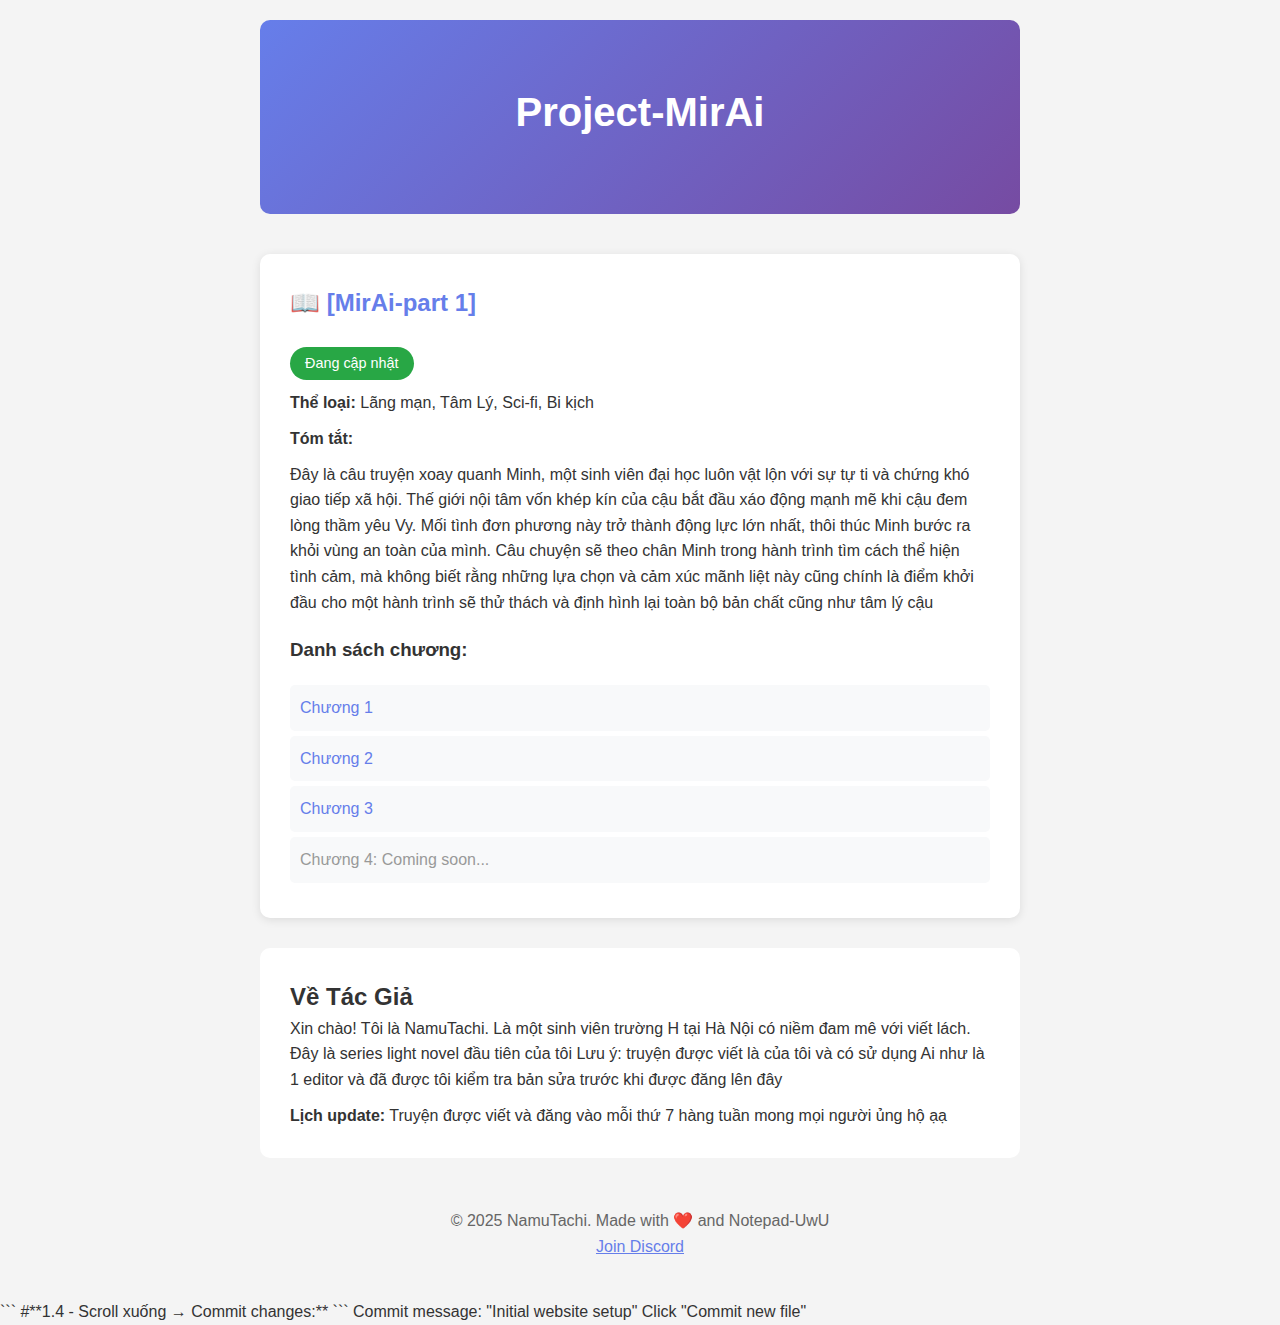
<file: index.html>
<!DOCTYPE html>
<html lang="vi">
<head>
    <meta charset="UTF-8">
    <meta name="viewport" content="width=device-width, initial-scale=1.0">
    <title>Light Novel của NamuTachi</title>
    <style>
        * {
            margin: 0;
            padding: 0;
            box-sizing: border-box;
        }
        
        body {
            font-family: 'Segoe UI', Tahoma, Geneva, Verdana, sans-serif;
            line-height: 1.6;
            color: #333;
            background: #f4f4f4;
        }
        
        .container {
            max-width: 800px;
            margin: 0 auto;
            padding: 20px;
        }
        
        header {
            background: linear-gradient(135deg, #667eea 0%, #764ba2 100%);
            color: white;
            text-align: center;
            padding: 60px 20px;
            margin-bottom: 40px;
            border-radius: 10px;
        }
        
        header h1 {
            font-size: 2.5em;
            margin-bottom: 10px;
        }
        
        header p {
            font-size: 1.2em;
            opacity: 0.9;
        }
        
        .novel-card {
            background: white;
            padding: 30px;
            margin-bottom: 30px;
            border-radius: 10px;
            box-shadow: 0 2px 10px rgba(0,0,0,0.1);
        }
        
        .novel-card h2 {
            color: #667eea;
            margin-bottom: 15px;
        }
        
        .novel-card p {
            margin-bottom: 10px;
        }
        
        .chapter-list {
            list-style: none;
            margin-top: 20px;
        }
        
        .chapter-list li {
            padding: 10px;
            margin: 5px 0;
            background: #f8f9fa;
            border-radius: 5px;
            transition: background 0.3s;
        }
        
        .chapter-list li:hover {
            background: #e9ecef;
        }
        
        .chapter-list a {
            text-decoration: none;
            color: #667eea;
            font-weight: 500;
        }
        
        .about {
            background: white;
            padding: 30px;
            border-radius: 10px;
            margin-bottom: 30px;
        }
        
        footer {
            text-align: center;
            padding: 20px;
            color: #666;
        }
        
        .status-badge {
            display: inline-block;
            padding: 5px 15px;
            background: #28a745;
            color: white;
            border-radius: 20px;
            font-size: 0.9em;
            margin: 10px 0;
        }
    </style>
</head>
<body>
    <div class="container">
        <header>
            <h1>Project-MirAi</h1>
        </header>

        <!-- Novel Info -->
        <div class="novel-card">
            <h2>📖 [MirAi-part 1]</h2>
            <span class="status-badge">Đang cập nhật</span>
            
            <p><strong>Thể loại:</strong> Lãng mạn, Tâm Lý, Sci-fi, Bi kịch</p>
            <p><strong>Tóm tắt:</strong></p>
            <p>
            Đây là câu truyện xoay quanh Minh, một sinh viên đại học luôn vật lộn với sự tự ti và chứng khó giao tiếp xã hội.

            Thế giới nội tâm vốn khép kín của cậu bắt đầu xáo động mạnh mẽ khi cậu đem lòng thầm yêu Vy. Mối tình đơn phương này trở thành động lực lớn nhất, thôi thúc Minh bước ra khỏi vùng an toàn của mình.

            Câu chuyện sẽ theo chân Minh trong hành trình tìm cách thể hiện tình cảm, mà không biết rằng những lựa chọn và cảm xúc mãnh liệt này cũng chính là điểm khởi đầu cho một hành trình sẽ thử thách và định hình lại toàn bộ bản chất cũng như tâm lý cậu
            </p>
            
            <h3 style="margin-top: 20px;">Danh sách chương:</h3>
            <ul class="chapter-list">
                <li><a href="volume1-chapter1.html">Chương 1</a></li>
                <li><a href="volume1-chapter2.html">Chương 2</a></li>
                <li><a href="volume1-chapter3.html">Chương 3</a></li>
                <li style="color: #999;">Chương 4: Coming soon...</li>
            </ul>
        </div>

        <!-- About Author -->
        <div class="about">
            <h2>Về Tác Giả</h2>
            <p>
                Xin chào! Tôi là NamuTachi. 
                Là một sinh viên trường H tại Hà Nội có niềm đam mê với viết lách. 
                Đây là series light novel đầu tiên của tôi
                Lưu ý: truyện được viết là của tôi và có sử dụng Ai như là 1 editor và đã được tôi kiểm tra bản sửa trước khi được đăng lên đây
            </p>
            <p style="margin-top: 10px;">
                <strong>Lịch update:</strong> Truyện được viết và đăng vào mỗi thứ 7 hàng tuần mong mọi người ủng hộ ạạ
            </p>
        </div>

        <footer>
            <p>© 2025 NamuTachi. Made with ❤️ and Notepad-UwU</p>
            <p><a href="https://discord.gg/[your-invite]" style="color: #667eea;">Join Discord</a></p>
        </footer>
    </div>
</body>
</html>
```

#**1.4 - Scroll xuống → Commit changes:**
```
Commit message: "Initial website setup"
Click "Commit new file"
</file>
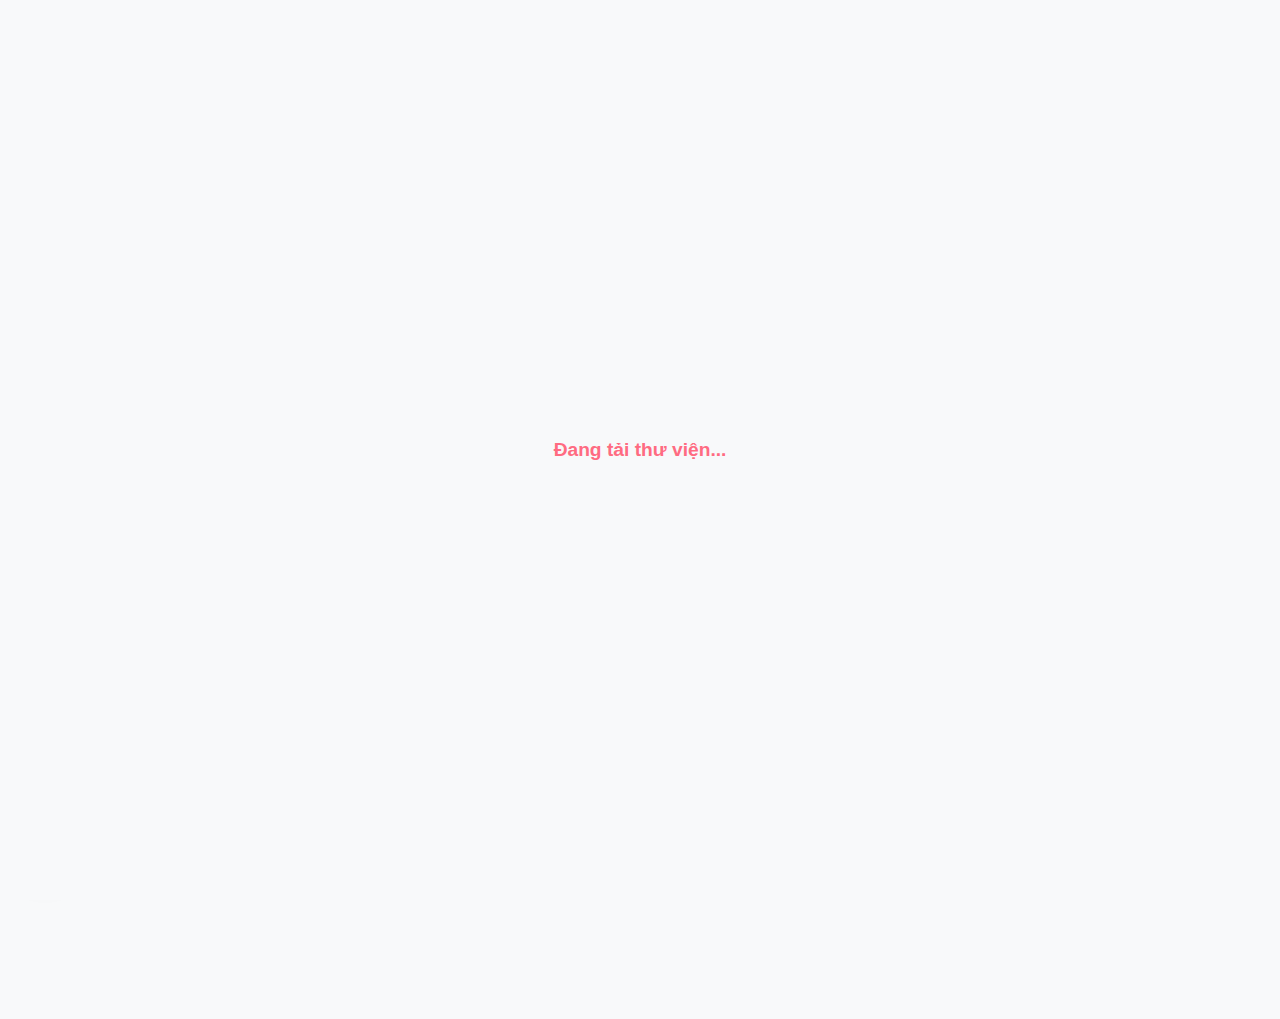
<file: list.html>
<!DOCTYPE html>
<html lang="vi">
<head>
    <meta charset="UTF-8">
    <meta name="viewport" content="width=device-width, initial-scale=1.0">
    <title>MirAi Project - Thư Viện</title>
    <link rel="stylesheet" href="css/style.css">
    <link rel="manifest" href="manifest.json">
    <meta name="theme-color" content="#ff6b81">
    <link rel="stylesheet" href="https://cdnjs.cloudflare.com/ajax/libs/font-awesome/6.0.0/css/all.min.css">
    
    <style>
        /* LAYOUT CHUẨN */
        body {
            display: flex;
            flex-direction: column;
            min-height: 100vh;
        }
        .container {
            flex: 1;
            width: 100%;
            max-width: 1000px; /* Căn chiều rộng vừa mắt đọc */
            margin: 0 auto;
            padding: 40px 20px; /* Thêm padding trên dưới để tách header/footer ra */
            display: flex;
            flex-direction: column;
            gap: 30px; /* Khoảng cách giữa Header và List */
        }
        
        /* Tinh chỉnh lại Glass Box cho đẹp */
        .glass-box {
            padding: 30px; /* Tăng padding bên trong */
            border-radius: 20px;
        }
        
        /* Khi list trống, có thể thêm class này bằng JS (tùy chọn), hoặc để mặc định */
        #chapter-list:empty::before {
            content: "Đang cập nhật dữ liệu...";
            display: block;
            text-align: center;
            padding: 50px 0;
            color: var(--text-muted);
            font-style: italic;
        }
    </style>
</head>
<body>
    <div id="loading">Đang tải thư viện...</div>

    <div class="container">
        <!-- Header -->
        <div class="glass-box" style="text-align: center;">
            <h1 id="web-name" style="font-size: 2.5rem; margin-bottom: 10px;">Đang tải...</h1>
            <p class="tagline" id="sub-title" style="font-size: 1.1rem;">Thư viện lưu trữ MirAi</p>
            <div style="margin-top: 25px; display: flex; justify-content: center; gap: 15px; flex-wrap: wrap;">
                <button class="btn" onclick="toggleTheme()">🌙 Giao diện</button>
                <a href="#" id="bookmark-link" class="btn" style="display: none;"></a>
                <a href="lore_hub.html" id="back-button" class="btn btn-outline">⬅ Quay về Databook</a>
            </div>
        </div>

       <!-- Search & List -->
        <div class="glass-box" style="min-height: 300px;"> <!-- Min-height để khung luôn to dù không có bài -->
            <input type="text" id="search-input" class="search-box" placeholder="🔍 Tìm kiếm mục..." style="padding: 15px; font-size: 1rem;">
            <hr style="border: 0; border-top: 1px solid rgba(0,0,0,0.1); margin: 30px 0;">
            <h3 id="list-title" style="margin-bottom: 20px; font-size: 1.5rem;">📖 Mục lục</h3>
            <div id="chapter-list" class="chapter-list"></div>
        </div>
    </div>
    
    <!-- Player -->
    <div id="bgm-player" onclick="toggleBGM()">...</div>
    
    <!-- FOOTER -->
    <footer style="text-align: center; margin-top: auto; padding: 25px; background: var(--glass); backdrop-filter: blur(10px); border-top: 1px solid var(--glass-border); width: 100%; color: var(--text-main);">
        <div style="margin-bottom: 15px;">
            <a id="fb-link" href="#" target="_blank" style="text-decoration: none; margin: 0 15px; color: #1877F2; font-weight: bold; font-size: 1.3rem; text-shadow: 0 0 5px rgba(255,255,255,0.5);">
                <i class="fab fa-facebook"></i> Facebook
            </a>
            <a id="dc-link" href="#" target="_blank" style="text-decoration: none; margin: 0 15px; color: #5865F2; font-weight: bold; font-size: 1.3rem; text-shadow: 0 0 5px rgba(255,255,255,0.5);">
                <i class="fab fa-discord"></i> Discord
            </a>
        </div>
        <div style="font-size: 1rem; opacity: 0.9;">
            <span>👀 Lượt truy cập: <span id="busuanzi_value_site_pv" style="font-weight: bold; color: var(--primary);">...</span></span>
            <span style="margin: 0 15px;">|</span>
            <span>👤 Người đọc: <span id="busuanzi_value_site_uv" style="font-weight: bold; color: var(--primary);">...</span></span>
        </div>
        <p style="font-size: 0.9rem; opacity: 0.7; margin-top: 15px;">&copy; 2025 MirAi Project - NamuTachi</p>
    </footer>

    <!-- Scripts -->
    <script src="config.js"></script>
    <script src="js/script.js"></script>
    <script async src="//busuanzi.ibruce.info/busuanzi/2.3/busuanzi.pure.mini.js"></script>
    
    <script>
        document.addEventListener("DOMContentLoaded", () => {
            // Social Links
            if(typeof CONFIG !== 'undefined') {
                const fbLink = document.getElementById('fb-link');
                const dcLink = document.getElementById('dc-link');
                if(fbLink) fbLink.href = CONFIG.social.facebook;
                if(dcLink) dcLink.href = CONFIG.social.discord;
            }

            // Page Logic
            const urlParams = new URLSearchParams(window.location.search);
            const dbName = urlParams.get('db');

            if (dbName) {
                const titleMap = { 'wiki': 'Wiki Nhân Vật', 'tech': 'Cây Công Nghệ', 'prequel': 'Tiền Truyện', 'arcs': 'Tổng Quan Cốt Truyện' };
                document.title = titleMap[dbName] || 'Thư Viện';
                document.getElementById('web-name').innerText = titleMap[dbName] || 'Thư Viện';
                
                if (typeof initIndexPage === 'function') {
                    initIndexPage(`data_${dbName}.json`, dbName);
                }
            } else {
                document.getElementById('web-name').innerText = "Lỗi";
            }
        });
    </script>
</body>
</html>
</file>
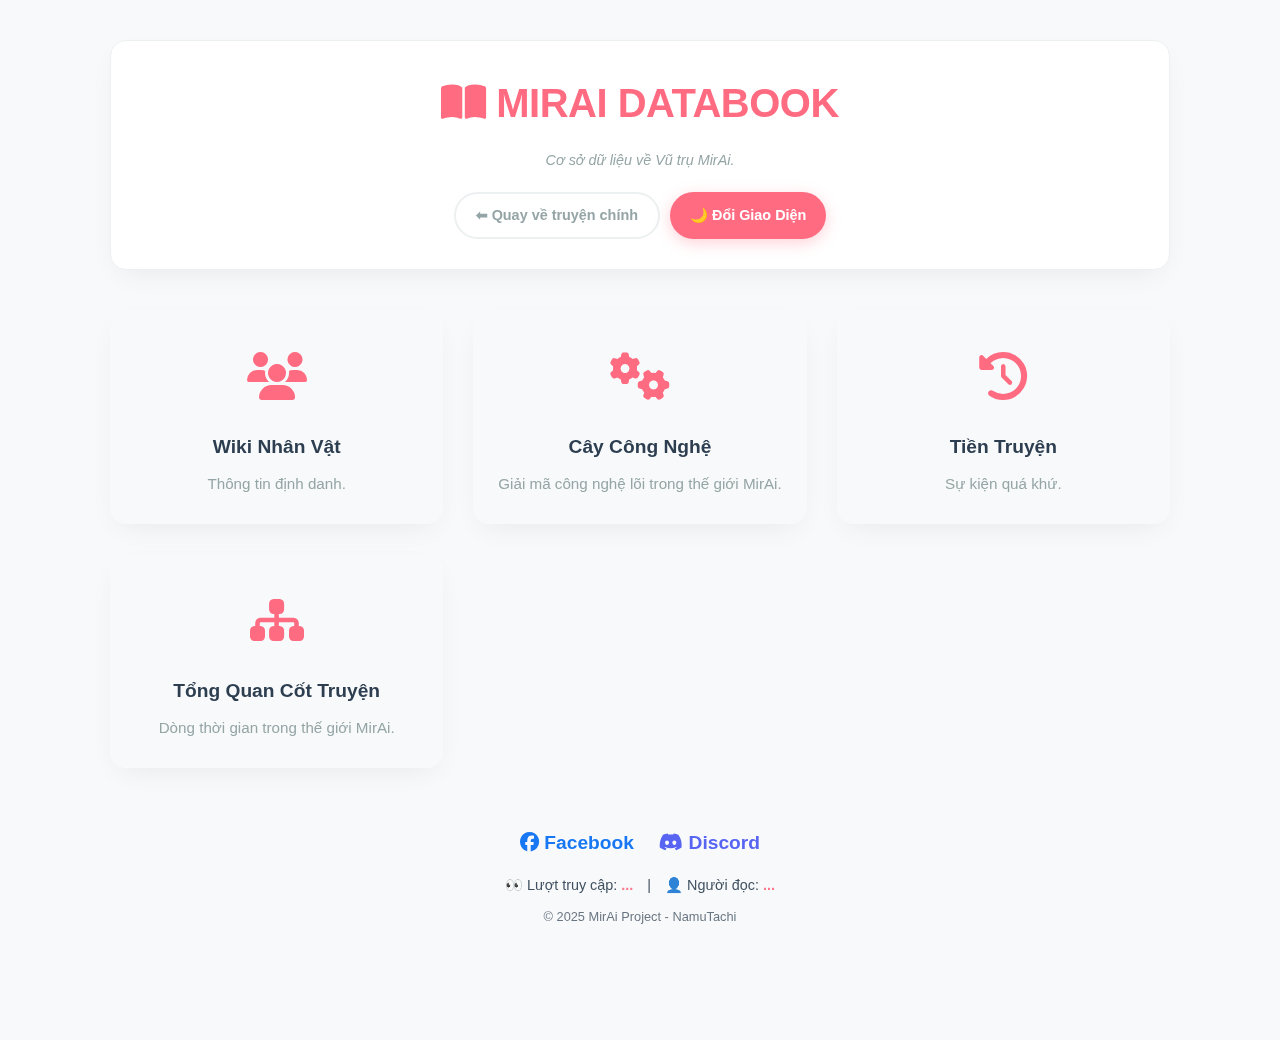
<file: lore_hub.html>
<!DOCTYPE html>
<html lang="vi">
<head>
    <meta charset="UTF-8">
    <meta name="viewport" content="width=device-width, initial-scale=1.0">
    <title>MirAi Databook</title>
    <link rel="stylesheet" href="css/style.css"> 
    <link rel="stylesheet" href="https://cdnjs.cloudflare.com/ajax/libs/font-awesome/6.4.0/css/all.min.css">
    
    <style>
        /* CẤU TRÚC ĐỂ FOOTER DÍNH ĐÁY */
        body {
            display: flex;
            flex-direction: column;
            min-height: 100vh;
        }

        .container {
            flex: 1;
            width: 100%;
            max-width: 1100px;
            margin: 0 auto; /* Căn giữa container */
            padding: 40px 20px;
        }

        /* HEADER */
        .hub-header.glass-box {
            text-align: center;
            backdrop-filter: blur(5px);
            padding: 30px;
            margin-bottom: 40px;
        }
        .hub-header h1 {
            font-size: 2.5rem;
            color: var(--primary);
            margin-bottom: 10px;
        }

        /* GRID ĐƠN GIẢN */
        .databook-grid {
            display: grid;
            grid-template-columns: repeat(auto-fit, minmax(250px, 1fr));
            gap: 30px;
        }

        /* CARD STYLE - KHÔNG CĂN CHỈNH PHỨC TẠP */
        .module-card {
            display: block; /* Để tự nhiên, không ép Flexbox căn giữa dọc */
            padding: 30px 20px;
            height: 100%; /* Đảm bảo các thẻ cao bằng nhau */
            
            background: var(--glass);
            backdrop-filter: blur(10px);
            border: 1px solid var(--glass-border);
            border-radius: 16px;
            
            text-align: center; /* Chỉ căn giữa chữ cho đẹp mắt */
            text-decoration: none;
            color: inherit;
            box-shadow: var(--shadow);
            transition: transform 0.2s;
        }

        .module-card:hover {
            transform: translateY(-5px);
            border-color: var(--primary);
        }

        .module-icon {
            font-size: 3rem;
            margin-bottom: 15px;
            color: var(--primary);
        }

        .module-title {
            font-weight: 700;
            font-size: 1.2rem;
            color: var(--text-main);
            margin-bottom: 10px;
        }

        .module-desc {
            font-size: 0.95rem;
            color: var(--text-muted);
            line-height: 1.4;
        }
    </style>
</head>
<body>

    <div class="container">
        <!-- HEADER -->
        <header class="hub-header glass-box">
            <h1><i class="fas fa-book-open"></i> MIRAI DATABOOK</h1>
            <p class="tagline">Cơ sở dữ liệu về Vũ trụ MirAi.</p>
            <div style="display: flex; justify-content: center; gap: 10px; margin-top: 20px;">
                <a href="index.html" class="btn btn-outline">⬅ Quay về truyện chính</a>
                <button class="btn" onclick="toggleTheme()">🌙 Đổi Giao Diện</button>
            </div>
        </header>

        <!-- GRID MODULES - NỘI DUNG ĐÃ SỬA THEO YÊU CẦU -->
        <main class="databook-grid">
            
            <!-- 1. Wiki -->
            <a href="list.html?db=wiki" class="module-card">
                <div class="module-icon"><i class="fas fa-users"></i></div>
                <div class="module-title">Wiki Nhân Vật</div>
                <div class="module-desc">Thông tin định danh.</div>
            </a>

            <!-- 2. Tech -->
            <a href="list.html?db=tech" class="module-card">
                <div class="module-icon"><i class="fas fa-cogs"></i></div>
                <div class="module-title">Cây Công Nghệ</div>
                <div class="module-desc">Giải mã công nghệ lõi trong thế giới MirAi.</div>
            </a>

            <!-- 3. Prequel -->
            <a href="list.html?db=prequel" class="module-card">
                <div class="module-icon"><i class="fas fa-history"></i></div>
                <div class="module-title">Tiền Truyện</div>
                <div class="module-desc">Sự kiện quá khứ.</div>
            </a>

            <!-- 4. Arcs -->
            <a href="list.html?db=arcs" class="module-card">
                <div class="module-icon"><i class="fas fa-sitemap"></i></div>
                <div class="module-title">Tổng Quan Cốt Truyện</div>
                <div class="module-desc">Dòng thời gian trong thế giới MirAi.</div>
            </a>

        </main>
    </div>

    <!-- SCRIPT -->
    <script src="config.js"></script>
    <script src="js/script.js"></script>
    <script>
        document.addEventListener('DOMContentLoaded', () => {
            applyUserSettings();
            if (typeof CONFIG !== 'undefined' && CONFIG.bgImage) {
                document.body.style.backgroundImage = `url('${CONFIG.bgImage}')`;
            }
        });
    </script>

    <!-- FOOTER -->
    <footer style="text-align: center; margin-top: auto; padding: 20px; background: var(--glass); backdrop-filter: blur(10px); border-top: 1px solid var(--glass-border); color: var(--text-main);">
        <div style="margin-bottom: 15px;">
            <a id="fb-link" href="#" target="_blank" style="text-decoration: none; margin: 0 10px; color: #1877F2; font-weight: bold; font-size: 1.2rem; text-shadow: 0 0 5px rgba(255,255,255,0.5);">
                <i class="fab fa-facebook"></i> Facebook
            </a>
            <a id="dc-link" href="#" target="_blank" style="text-decoration: none; margin: 0 10px; color: #5865F2; font-weight: bold; font-size: 1.2rem; text-shadow: 0 0 5px rgba(255,255,255,0.5);">
                <i class="fab fa-discord"></i> Discord
            </a>
        </div>
        <div style="font-size: 0.9rem; opacity: 0.9;">
            <span>👀 Lượt truy cập: <span id="busuanzi_value_site_pv" style="font-weight: bold; color: var(--primary);">...</span></span>
            <span style="margin: 0 10px;">|</span>
            <span>👤 Người đọc: <span id="busuanzi_value_site_uv" style="font-weight: bold; color: var(--primary);">...</span></span>
        </div>
        <p style="font-size: 0.8rem; opacity: 0.7; margin-top: 10px;">&copy; 2025 MirAi Project - NamuTachi</p>
    </footer>

    <script async src="//busuanzi.ibruce.info/busuanzi/2.3/busuanzi.pure.mini.js"></script>
    <script>
        if(typeof CONFIG !== 'undefined') {
            document.getElementById('fb-link').href = CONFIG.social.facebook;
            document.getElementById('dc-link').href = CONFIG.social.discord;
        }
    </script>
</body>
</html>
</file>
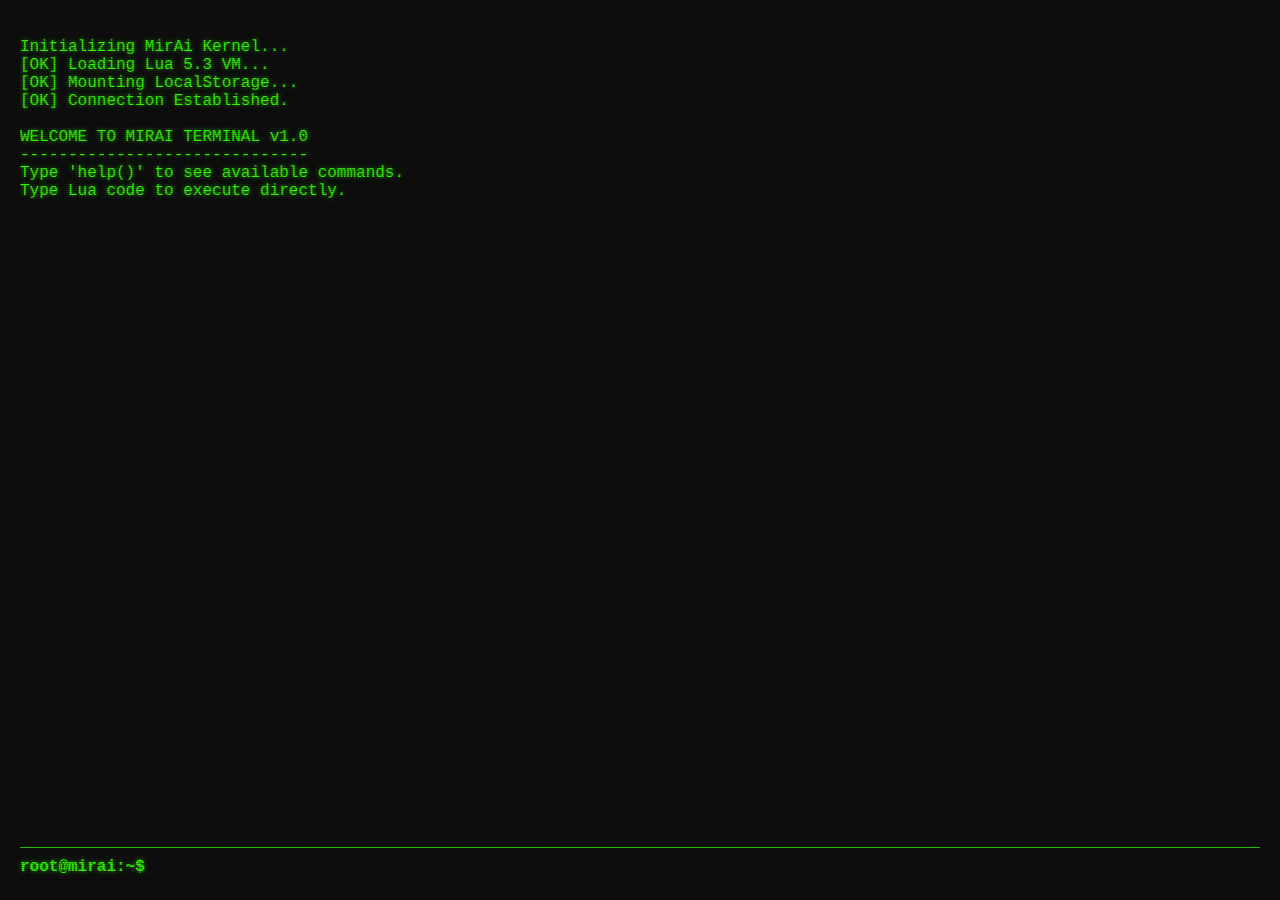
<file: terminal.html>
<!DOCTYPE html>
<html lang="en">
<head>
    <meta charset="UTF-8">
    <meta name="viewport" content="width=device-width, initial-scale=1.0">
    <title>MirAi System Terminal</title>
    <!-- 1. NẠP LUA VM (FENGARI) TỪ CDN -->
    <script src="https://fengari.io/static/js/fengari-web.js" type="text/javascript"></script>
    
    <style>
        /* GIAO DIỆN HACKER CRT */
        body {
            background-color: #0d0d0d;
            color: #33ff00;
            font-family: 'Courier New', Courier, monospace;
            margin: 0;
            height: 100vh;
            overflow: hidden;
            text-shadow: 0 0 5px rgba(51, 255, 0, 0.7);
        }
        
        /* Hiệu ứng màn hình cong & nhiễu sóng */
        body::before {
            content: " ";
            display: block;
            position: absolute;
            top: 0; left: 0; bottom: 0; right: 0;
            background: linear-gradient(rgba(18, 16, 16, 0) 50%, rgba(0, 0, 0, 0.25) 50%), linear-gradient(90deg, rgba(255, 0, 0, 0.06), rgba(0, 255, 0, 0.02), rgba(0, 0, 255, 0.06));
            z-index: 2;
            background-size: 100% 2px, 3px 100%;
            pointer-events: none;
        }

        #container {
            padding: 20px;
            height: 100%;
            display: flex;
            flex-direction: column;
            box-sizing: border-box;
        }

        #output {
            flex: 1;
            overflow-y: auto;
            white-space: pre-wrap;
            margin-bottom: 20px;
            scrollbar-width: none; /* Ẩn thanh cuộn */
        }

        #input-line {
            display: flex;
            border-top: 1px solid #33ff00;
            padding-top: 10px;
        }

        input {
            background: transparent;
            border: none;
            color: #33ff00;
            font-family: inherit;
            font-size: 1.1rem;
            flex: 1;
            outline: none;
            margin-left: 10px;
            text-shadow: 0 0 5px rgba(51, 255, 0, 0.7);
        }

        .prefix { font-weight: bold; }
        
        /* Animation nhấp nháy */
        @keyframes blink { 50% { opacity: 0; } }
        .cursor { animation: blink 1s step-end infinite; }
    </style>
</head>
<body>

<div id="container">
    <div id="output">
Initializing MirAi Kernel...
[OK] Loading Lua 5.3 VM...
[OK] Mounting LocalStorage...
[OK] Connection Established.

WELCOME TO MIRAI TERMINAL v1.0
------------------------------
Type 'help()' to see available commands.
Type Lua code to execute directly.
    </div>
    <div id="input-line">
        <span class="prefix">root@mirai:~$</span>
        <input type="text" id="cmd" autocomplete="off" autofocus>
    </div>
</div>

<script>
    const output = document.getElementById('output');
    const input = document.getElementById('cmd');

    // 1. HÀM IN RA MÀN HÌNH
    function print(text) {
        output.innerHTML += `\n${text}`;
        output.scrollTop = output.scrollHeight;
    }

    // 2. KHỞI TẠO MÔI TRƯỜNG LUA
    function initLua() {
        // Tạo các hàm API để Lua gọi ngược lại JS
        window.mirai_api = {
            clear: () => output.innerHTML = "Screen Cleared.",
            
            // Hack: Mở khóa chế độ Thần Thánh
            unlock_god_mode: () => {
                localStorage.setItem('mirai_god_mode', 'true');
                return "ACCESS GRANTED. GOD MODE ENABLED.";
            },
            
            // Hack: Reset toàn bộ
            reset_system: () => {
                localStorage.clear();
                return "SYSTEM PURGED. REBOOTING...";
            },
            
            // Hack: Đọc trộm token (Demo thôi nhé)
            get_token: () => {
                let t = localStorage.getItem('gh_token');
                return t ? "Token Found: " + t.substring(0,5) + "***" : "No Token Found.";
            },

            help: () => {
                return `
AVAILABLE COMMANDS:
-------------------
1. print("text")       : In ra màn hình
2. sys.clear()         : Xóa màn hình
3. sys.get_token()     : Kiểm tra Token GitHub
4. sys.unlock_god()    : Mở khóa tính năng ẩn
5. sys.reset()         : Xóa dữ liệu web
-------------------
* This terminal runs standard Lua 5.3 *
                `;
            }
        };
    }

    // 3. XỬ LÝ LỆNH NHẬP VÀO
    input.addEventListener('keydown', function(e) {
        if (e.key === 'Enter') {
            const cmd = input.value;
            print(`<span style="color:#fff">root@mirai:~$ ${cmd}</span>`);
            
            try {
                // GỌI FENGARI ĐỂ CHẠY LUA
                fengari.load(`
                    local js = require "js"
                    local window = js.global
                    
                    -- Wrapper cho API JS
                    sys = {
                        clear = function() window.mirai_api:clear() end,
                        unlock_god = function() print(window.mirai_api:unlock_god_mode()) end,
                        reset = function() print(window.mirai_api:reset_system()) end,
                        get_token = function() print(window.mirai_api:get_token()) end
                    }
                    
                    function help() print(window.mirai_api:help()) end

                    -- Chạy lệnh người dùng
                    ${cmd}
                `)();
            } catch (err) {
                print(`<span style="color:red">Error: ${err}</span>`);
            }
            
            input.value = '';
        }
    });

    // Run init
    initLua();
    
    // Giữ focus
    document.addEventListener('click', () => input.focus());
</script>

</body>
</html>
</file>
<file: css/style.css>
/* =========================================
   MIRAI PROJECT - ZEN READING STYLE v2026
   ========================================= */

/* 1. CẤU HÌNH BIẾN (THEME VARIABLES) */
:root {
    /* Light Mode (Mặc định) */
    --bg-body: #f8f9fa;          /* Màu nền chính (Xám nhạt dịu) */
    --bg-card: #ffffff;          /* Màu nền khung (Trắng) */
    --text-main: #2c3e50;        /* Màu chữ chính (Xanh đen thẫm - đỡ gắt hơn đen tuyền) */
    --text-muted: #95a5a6;       /* Màu chữ phụ */
    --primary: #ff6b81;          /* Màu chủ đạo (Hồng MirAi) */
    --accent: #2ecc71;           /* Màu phụ trợ (Xanh lá) */
    --border: #ecf0f1;           /* Màu viền */
    --shadow: 0 10px 30px -10px rgba(0,0,0,0.08); /* Bóng đổ mềm */
    
    /* Typography */
    --font-ui: 'Inter', -apple-system, BlinkMacSystemFont, sans-serif;
    --font-read: 'Merriweather', 'Georgia', serif; /* Font có chân đọc truyện cực sướng */
}

/* Dark Mode (Tự động theo setting của script.js) */
[data-theme="dark"] {
    --bg-body: #121212;          /* Đen than chì */
    --bg-card: #1e1e1e;          /* Xám đậm */
    --text-main: #e0e0e0;        /* Trắng đục */
    --text-muted: #666666;
    --primary: #ff8fa3;          /* Hồng pastel (sáng hơn để nổi trên nền tối) */
    --border: #333333;
    --shadow: 0 10px 30px -10px rgba(0,0,0,0.5);
}

/* 2. GLOBAL RESET */
* { box-sizing: border-box; outline: none; -webkit-tap-highlight-color: transparent; }
html { scroll-behavior: smooth; }

body {
    background-color: var(--bg-body);
    color: var(--text-main);
    font-family: var(--font-ui);
    margin: 0;
    line-height: 1.6;
    transition: background-color 0.3s ease, color 0.3s ease;
    padding-bottom: 80px; /* Trừa chỗ cho Footer/Player */
}

a { text-decoration: none; color: inherit; transition: 0.2s; }
ul { list-style: none; padding: 0; margin: 0; }

/* 3. LAYOUT & CONTAINER */
.container {
    max-width: 800px; /* Độ rộng chuẩn để đọc sách (không quá bè) */
    margin: 0 auto;
    padding: 20px;
}

/* Hiệu ứng kính mờ (Glassmorphism nhẹ) cho Header/Menu */
.glass-box {
    background: var(--bg-card);
    border-radius: 16px;
    padding: 25px;
    margin-bottom: 25px;
    box-shadow: var(--shadow);
    border: 1px solid var(--border);
    /* Nếu muốn kính mờ thật sự thì bỏ comment dòng dưới (nhưng sẽ nặng máy hơn) */
    /* backdrop-filter: blur(10px); background: rgba(255,255,255,0.8); */
}

/* 4. TYPOGRAPHY & HEADINGS */
h1, h2, h3 { color: var(--primary); margin-top: 0; font-weight: 800; letter-spacing: -0.5px; }
h1 { font-size: 2rem; text-align: center; margin-bottom: 10px; }
.tagline { text-align: center; color: var(--text-muted); font-size: 0.9rem; margin-bottom: 20px; font-style: italic; }

/* 5. COMPONENTS */

/* Buttons */
.btn {
    display: inline-block;
    padding: 10px 20px;
    background: var(--primary);
    color: white;
    border-radius: 50px; /* Bo tròn viên thuốc */
    font-weight: 600;
    font-size: 0.9rem;
    border: none;
    cursor: pointer;
    box-shadow: 0 4px 15px rgba(255, 107, 129, 0.3);
    transition: transform 0.2s, box-shadow 0.2s;
}
.btn:active { transform: scale(0.95); }
.btn:hover { transform: translateY(-2px); box-shadow: 0 6px 20px rgba(255, 107, 129, 0.4); }

.btn-outline {
    background: transparent;
    border: 2px solid var(--border);
    color: var(--text-muted);
    box-shadow: none;
}
.btn-outline:hover {
    border-color: var(--primary);
    color: var(--primary);
}

/* Search Box */
.search-box {
    width: 100%;
    padding: 15px 20px;
    border-radius: 12px;
    border: 2px solid var(--border);
    background: var(--bg-body);
    color: var(--text-main);
    font-size: 1rem;
    transition: 0.3s;
}
.search-box:focus { border-color: var(--primary); }

/* 6. CHAPTER LIST (Trang chủ) */
.chapter-list { display: flex; flex-direction: column; gap: 10px; }

.chap-card {
    display: block;
    padding: 15px 20px;
    background: var(--bg-card);
    border-radius: 12px;
    border: 1px solid var(--border);
    font-weight: 600;
    position: relative;
    overflow: hidden;
    transition: 0.3s;
}
.chap-card:hover {
    border-color: var(--primary);
    transform: translateX(5px); /* Hiệu ứng trượt nhẹ sang phải */
    color: var(--primary);
}
/* Số thứ tự mờ ảo phía sau (Trang trí) */
.chap-card::before {
    content: '📄';
    position: absolute;
    right: 15px;
    opacity: 0.1;
    font-size: 1.5rem;
}

/* 7. READER VIEW (Trang đọc) */
#content-area {
    font-family: var(--font-read);
    font-size: 19px; /* Chữ to dễ đọc */
    line-height: 1.8; /* Dãn dòng thoáng */
    text-align: justify; /* Căn đều 2 bên cho đẹp như sách */
}

/* Xử lý ảnh trong truyện */
#content-area img {
    max-width: 100%;
    height: auto;
    display: block;
    margin: 20px auto;
    border-radius: 8px;
    box-shadow: var(--shadow);
}

/* Xử lý đoạn hội thoại */
#content-area p { margin-bottom: 20px; }

/* 8. READER CONTROLS (Thanh điều hướng) */
.reader-controls {
    display: flex;
    justify-content: space-between;
    align-items: center;
    gap: 10px;
    margin-bottom: 20px;
}

/* Settings Panel (Popup cài đặt) */
.settings-panel {
    display: none;
    position: absolute;
    top: 60px; right: 0;
    background: var(--bg-card);
    padding: 15px;
    border-radius: 12px;
    box-shadow: 0 10px 40px rgba(0,0,0,0.2);
    border: 1px solid var(--border);
    width: 250px;
    z-index: 100;
}
.settings-panel.active { display: block; animation: slideDown 0.2s; }
@keyframes slideDown { from { opacity: 0; transform: translateY(-10px); } to { opacity: 1; transform: translateY(0); } }

/* 9. PROGRESS BAR (Thanh tiến độ đọc) */
#progress-bar {
    position: fixed; top: 0; left: 0;
    height: 4px;
    background: var(--primary);
    width: 0%;
    z-index: 9999;
    box-shadow: 0 0 10px var(--primary);
}

/* 10. MUSIC PLAYER (Nút tròn xoay xoay) */
#bgm-player {
    position: fixed; bottom: 20px; left: 20px;
    width: 50px; height: 50px;
    background: var(--bg-card);
    border-radius: 50%;
    box-shadow: 0 5px 20px rgba(0,0,0,0.2);
    display: flex; justify-content: center; align-items: center;
    cursor: pointer;
    z-index: 1000;
    border: 2px solid var(--primary);
    transition: 0.3s;
}
#bgm-player:hover { transform: scale(1.1); }
#bgm-icon {
    width: 100%; height: 100%;
    border-radius: 50%;
    background: url('../images/icon/music-disk.png') center/cover; /* Nếu không có ảnh thì nó sẽ trống */
    opacity: 0.5;
}
#bgm-icon.playing { animation: spin 3s linear infinite; opacity: 1; }
@keyframes spin { 100% { transform: rotate(360deg); } }
#bgm-controls { position: absolute; font-size: 1.2rem; }

/* 11. LOADING SCREEN */
#loading {
    position: fixed; top: 0; left: 0; width: 100%; height: 100%;
    background: var(--bg-body);
    display: flex; justify-content: center; align-items: center;
    font-weight: bold; color: var(--primary);
    z-index: 99999;
    font-size: 1.2rem;
}

/* 12. RESPONSIVE (Mobile) */
@media (max-width: 600px) {
    .container { padding: 15px; }
    h1 { font-size: 1.5rem; }
    #content-area { font-size: 17px; text-align: left; } /* Mobile để align left đọc đỡ bị giãn chữ */
    .reader-controls { flex-direction: column; }
    .reader-controls > * { width: 100%; text-align: center; }
    .btn { width: 100%; }
}
</file>
